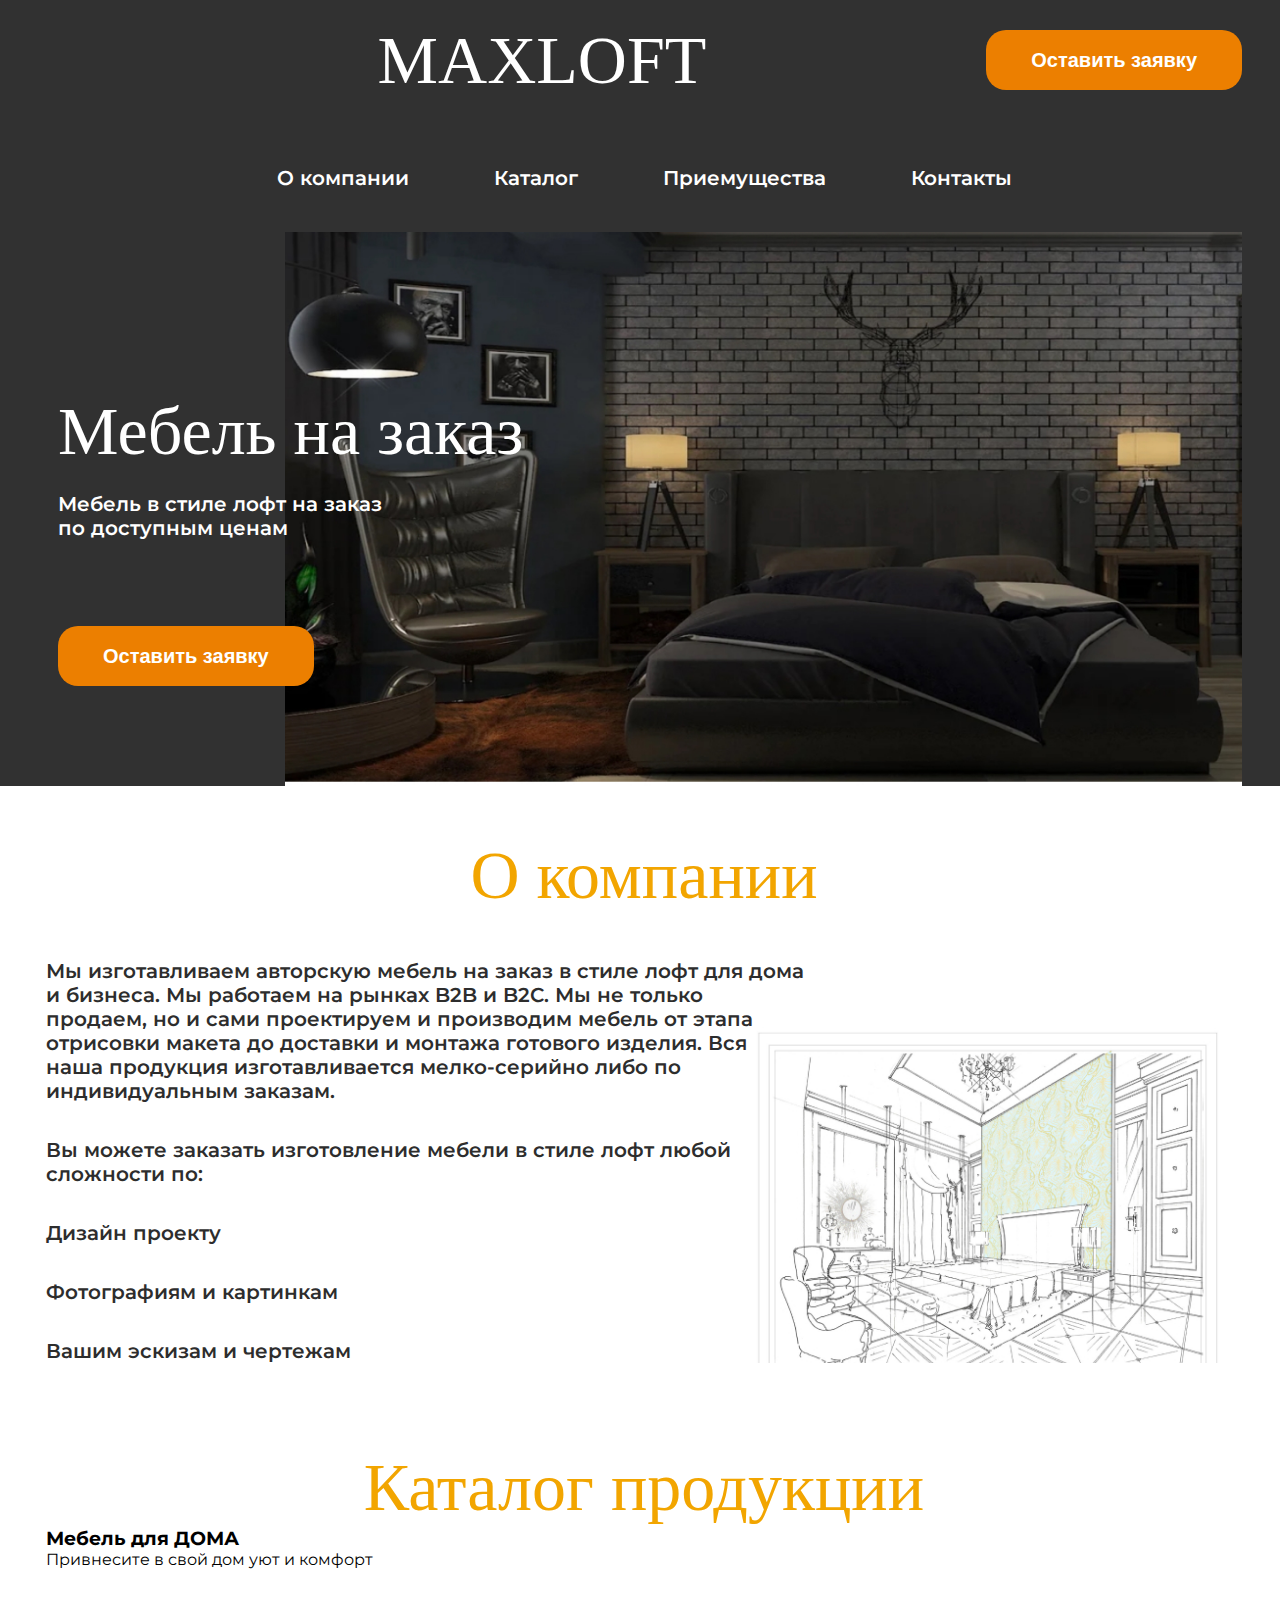
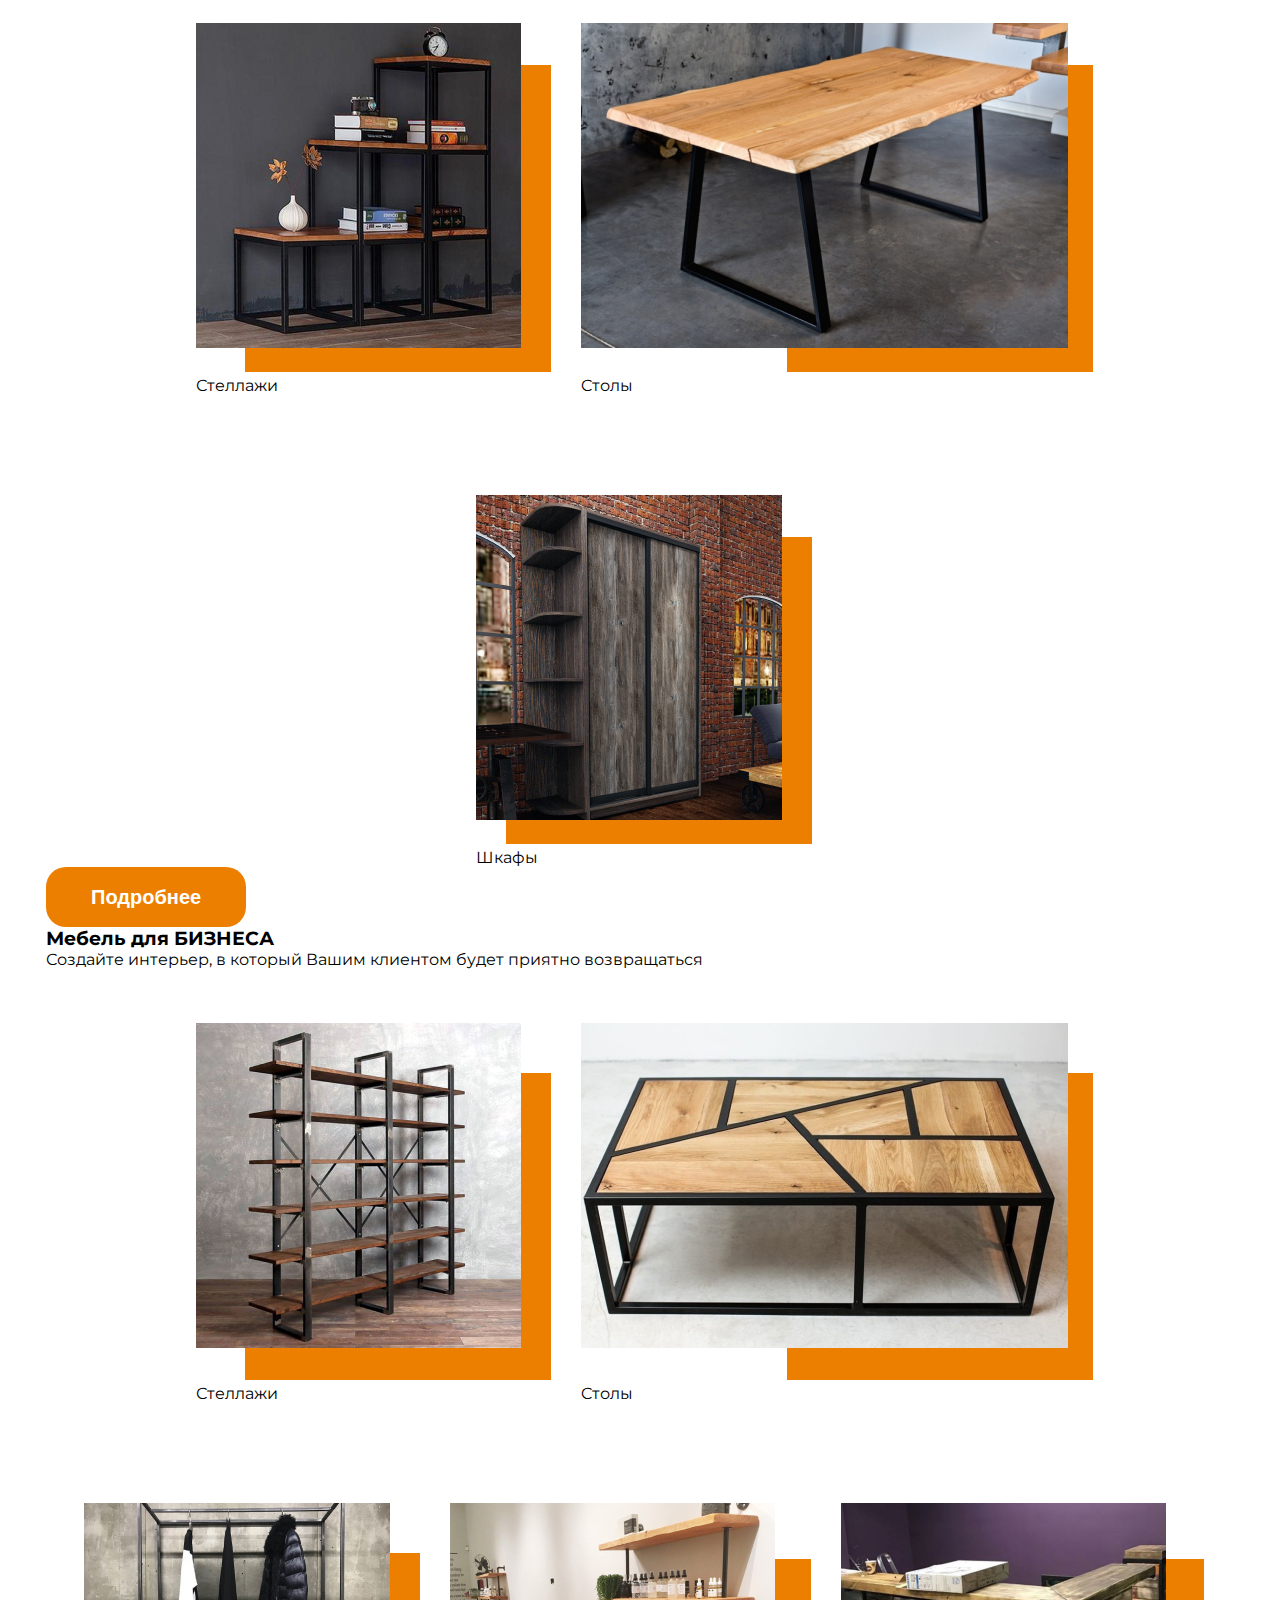
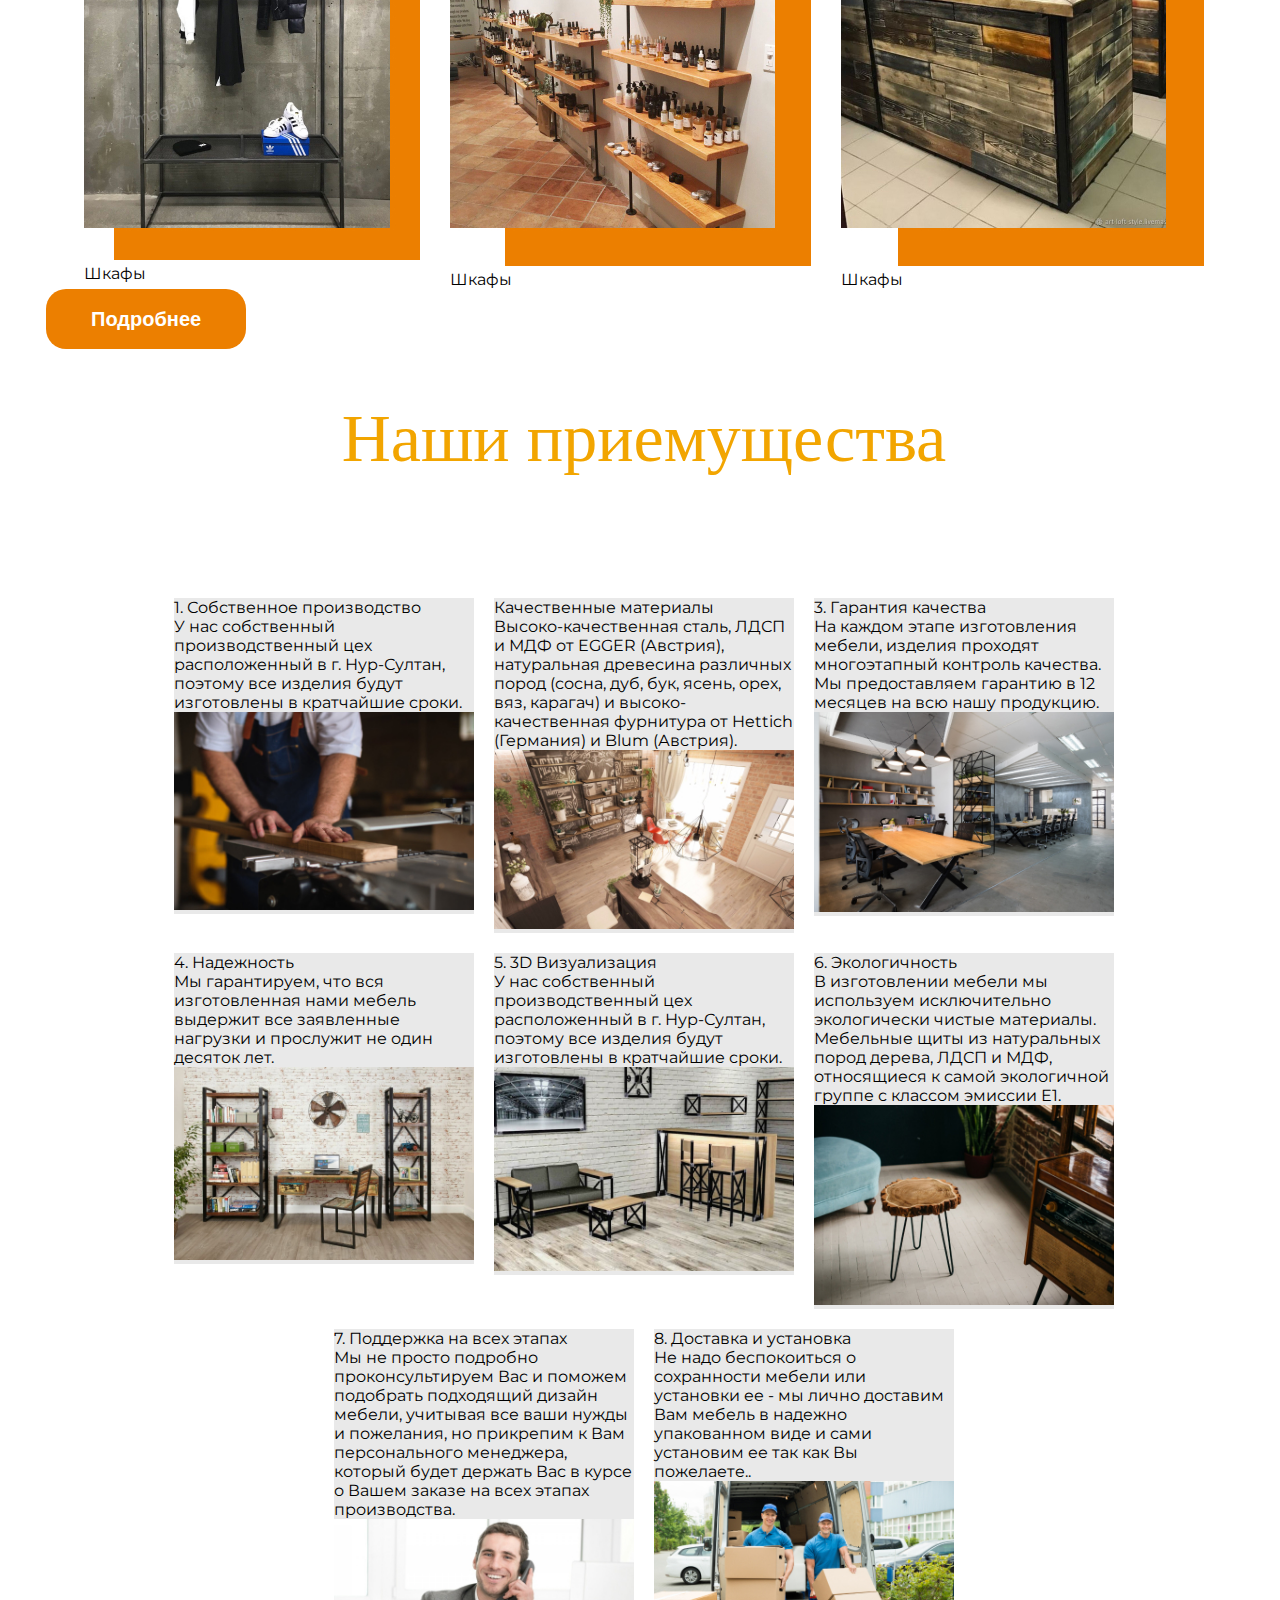
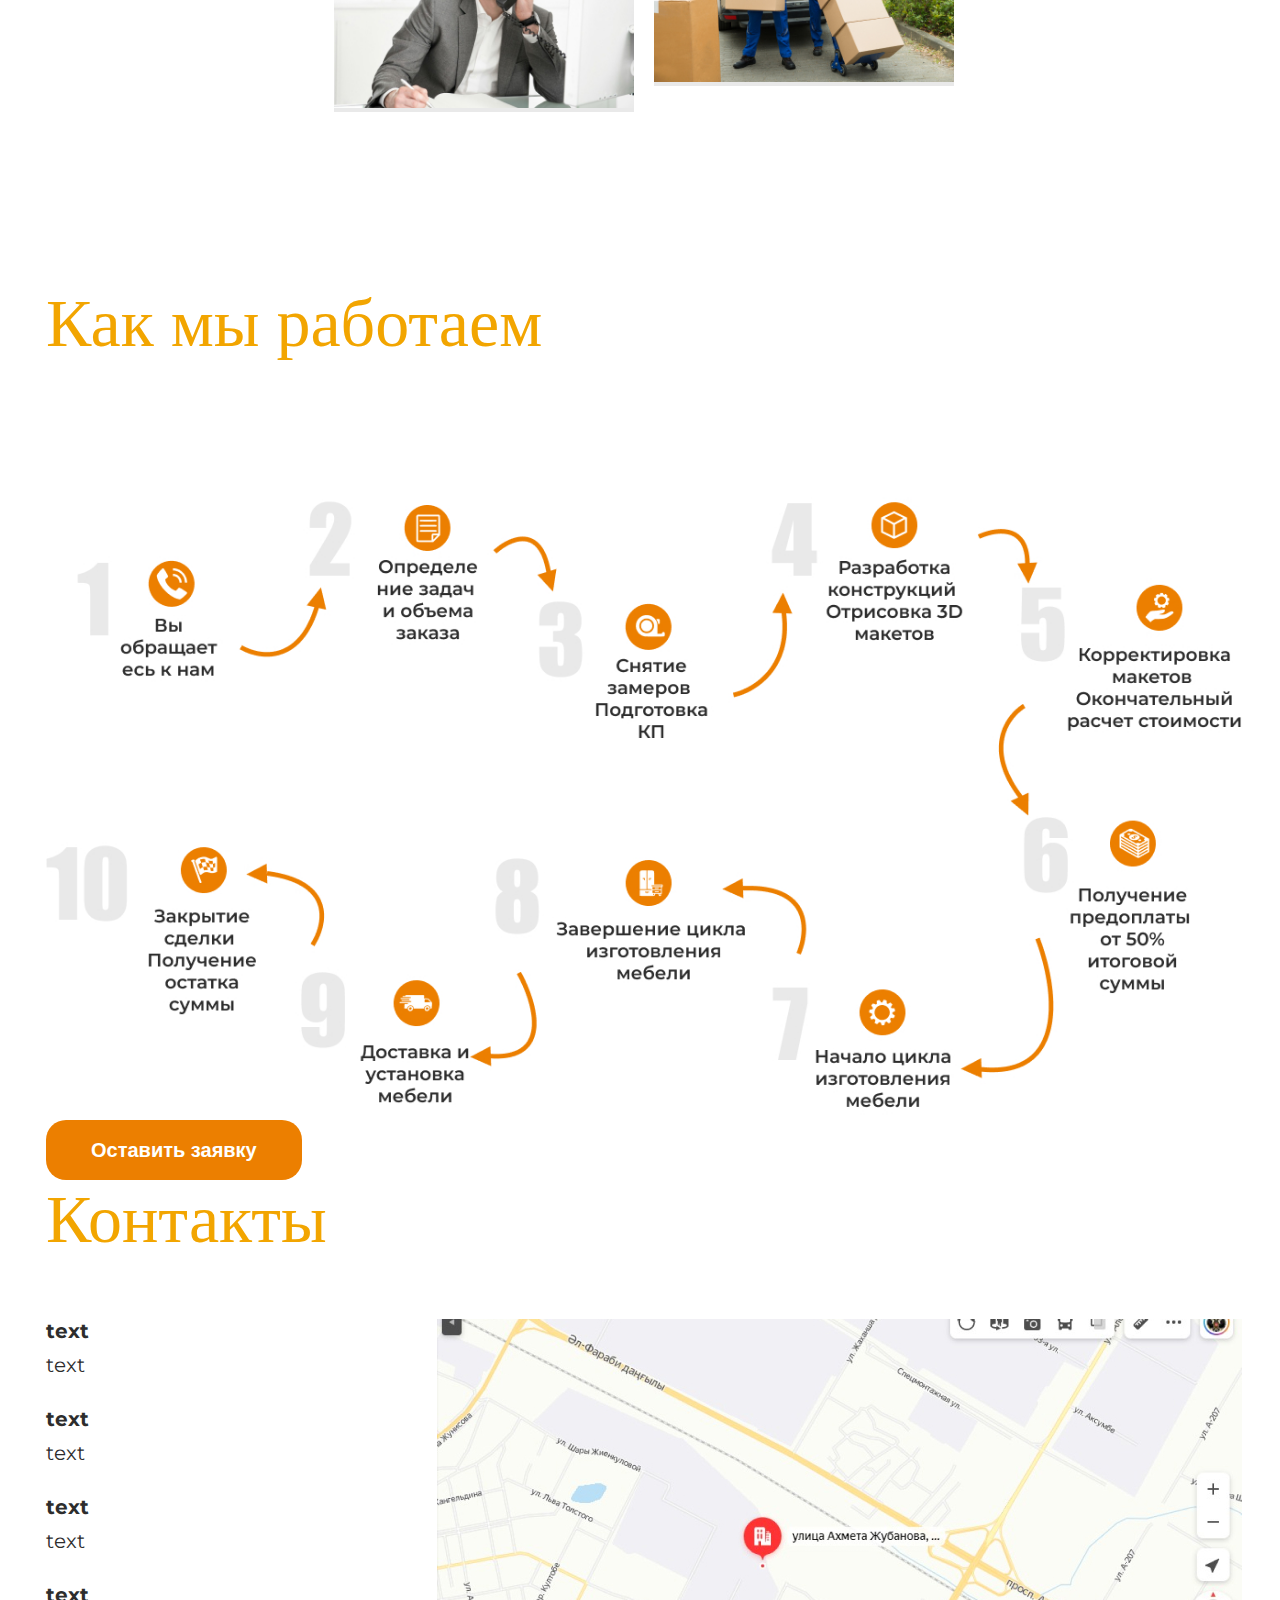
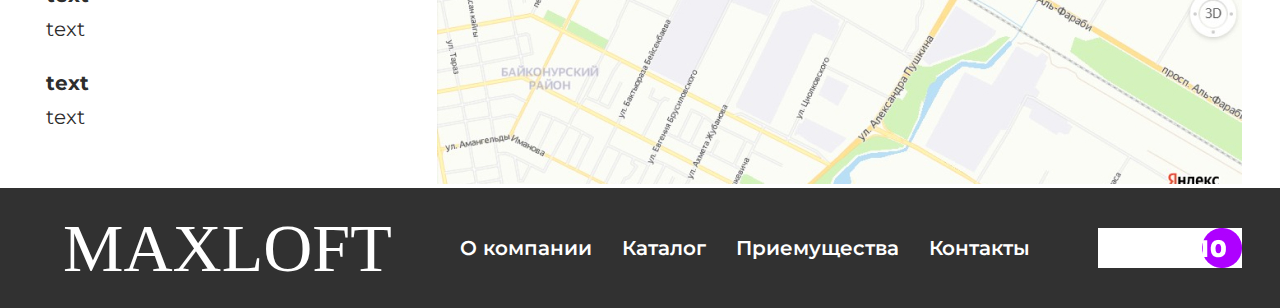
<file: src/index.html>
<!doctype html>
<html lang="ru">
<head>
    <meta charset="UTF-8">
    <meta name="viewport"
          content="width=device-width, user-scalable=no, initial-scale=1.0, maximum-scale=1.0, minimum-scale=1.0">
    <meta http-equiv="X-UA-Compatible" content="ie=edge">
    <title>MAXLOFT</title>
    <link rel="stylesheet" href="./style/default.css">
    <link rel="stylesheet" href="./style/header.css">
    <link rel="stylesheet" href="./style/main.css">
</head>
<body>
    <header class="header">
        <div class="container">
            <div class="header__logo">
                <div class="header__logo-wrapper">
                    <h1 class="header__logo-title"><span class="loft">MAX</span>LOFT</h1>
                    <button class="header__logo-btn btn" >Оставить заявку</button>
                </div>
                <nav class="header__navigation navigation">
                    <ul class="navigation__list">
                        <li class="navigation__item">
                            <a class="navigation__link" href="#one">О компании</a>
                        </li>
                        <li class="navigation__item">
                            <a class="navigation__link" href="#!" >Каталог</a>
                        </li>
                        <li class="navigation__item">
                            <a class="navigation__link" href="#!" >Приемущества</a>
                        </li>
                        <li class="navigation__item">
                            <a class="navigation__link" href="#!" >Контакты</a>
                        </li>
                    </ul>
                </nav>
                <div class="header__hero hero">
                    <h2 class="hero__title">Мебель на заказ</h2>
                    <p class="hero__text">Мебель в стиле лофт на заказ по доступным ценам</p>
                    <button class="hero__btn btn">Оставить заявку</button>
                </div>
            </div>
        </div>
    </header>
    <main class="main">
        <div class="container">
            <section class="main__about about" id="one">
                <h2 class="main__about-title title">О компании</h2>
                <ul class="about__list">
                    <li class="about__item">
                        <p class="about__text">
                            Мы изготавливаем авторскую мебель на заказ в стиле лофт для дома и бизнеса. Мы работаем на рынках B2B и B2C. Мы не только продаем, но и сами проектируем и производим мебель от этапа отрисовки макета до доставки и монтажа готового изделия. Вся наша продукция изготавливается мелко-серийно либо по
                            индивидуальным заказам.
                        </p>
                    </li>
                    <li class="about__item">
                        <p class="about__text">
                            Вы можете заказать изготовление мебели в стиле лофт любой сложности по:
                        </p>
                    </li>
                    <li class="about__item">
                        <p class="about__text">Дизайн проекту</p>
                    </li>
                    <li class="about__item">
                        <p class="about__text">Фотографиям и картинкам</p>
                    </li>
                    <li class="about__item">
                        <p class="about__text"> Вашим эскизам и чертежам</p>
                    </li>
                </ul>
            </section>
            <section class="main__catalog catalog">
                <h2 class="main__catalog-title title">Каталог продукции</h2>
                <h3 class="main__catalog-subtitle sybtitle">Мебель для ДОМА</h3>
                <p class="main__catalog-discription">
                    Привнесите в свой дом уют и комфорт
                </p>
                <ul class="catalog__cards cards">
                    <li class="cards__item">
                        <div class="catalog__cards-wrapper">
                            <img src="./img/stelage.jpg" alt="">
                            <p>Стеллажи</p>
                        </div>
                    </li>
                    <li class="cards__item">
                        <div class="catalog__cards-wrapper">
                            <img src="./img/table.jpg" alt="">
                            <p>Cтолы</p>
                        </div>
                    </li>
                    <li class="cards__item">
                        <div class="catalog__cards-wrapper">
                            <img src="./img/shkaf.jpg" alt="">
                            <p>Шкафы</p>
                        </div>
                    </li>
                </ul>
                <button class="btn">Подробнее </button>
                <h3 class="main__catalog-subtitle sybtitle">Мебель для БИЗНЕСА</h3>
                <p class="main__catalog-discription">
                    Создайте интерьер, в который Вашим клиентом будет приятно возвращаться
                </p>

                <ul class="catalog__cards cards">
                    <li class="cards__item">
                        <div class="catalog__cards-wrapper">
                            <img src="./img/stelage2.jpg" alt="">
                            <p>Стеллажи</p>
                        </div>
                    </li>
                    <li class="cards__item">
                        <div class="catalog__cards-wrapper">
                            <img src="./img/table2.jpg" alt="">
                            <p>Cтолы</p>
                        </div>
                    </li>
                    <li class="cards__item">
                        <div class="catalog__cards-wrapper">
                            <img src="./img/veshalki.jpg" alt="">
                            <p>Шкафы</p>
                        </div>
                    </li> <li class="cards__item">
                        <div class="catalog__cards-wrapper">
                            <img src="./img/polki.jpg" alt="">
                            <p>Шкафы</p>
                        </div>
                    </li> <li class="cards__item">
                        <div class="catalog__cards-wrapper">
                            <img src="./img/bary.jpg" alt="">
                            <p>Шкафы</p>
                        </div>
                    </li>
                </ul>
                <button class="btn">Подробнее </button>
            </section>
            <section class="main__adventages adventages">
                <h2 class="adventages__title title">Наши приемущества</h2>
                <ul class="adventages__list">
                    <li class="adventages__item">
                        <p>1. Собственное производство</p>
                        <p>У нас собственный производственный цех расположенный в г. Нур-Султан, поэтому все изделия будут изготовлены в кратчайшие сроки.</p>
                        <img src="./img/1.jpg" alt="">
                    </li>
                    <li class="adventages__item">
                        <p>Качественные материалы</p>
                        <p>Высоко-качественная сталь,
                            ЛДСП и МДФ от EGGER (Австрия), натуральная древесина различных пород (сосна, дуб, бук, ясень, орех, вяз, карагач) и высоко-качественная фурнитура от Hettich (Германия) и Blum (Австрия). </p>
                        <img src="./img/2.jpg" alt="">
                    </li>
                    <li class="adventages__item">
                        <p>3. Гарантия качества</p>
                        <p>На каждом этапе изготовления мебели, изделия проходят многоэтапный контроль качества. Мы предоставляем
                            гарантию в 12 месяцев на всю нашу продукцию.</p>
                        <img src="./img/3.jpg" alt="">
                    </li>
                    <li class="adventages__item">
                        <p>4. Надежность</p>
                        <p>Мы гарантируем, что вся изготовленная нами мебель выдержит все заявленные нагрузки и прослужит не один десяток лет.</p>
                        <img src="./img/4.jpg" alt="">
                    </li>
                    <li class="adventages__item">
                        <p>5. 3D Визуализация</p>
                        <p>У нас собственный производственный цех расположенный в г. Нур-Султан, поэтому все изделия будут изготовлены в кратчайшие сроки.</p>
                        <img src="./img/5.jpg" alt="">
                    </li>
                    <li class="adventages__item">
                        <p>6. Экологичность</p>
                        <p>В изготовлении мебели мы используем исключительно экологически чистые материалы. Мебельные щиты из натуральных пород дерева, ЛДСП и МДФ, относящиеся к самой экологичной группе с классом эмиссии Е1.</p>
                        <img src="./img/6.jpg" alt="">
                        </li>
                    <li class="adventages__item">
                        <p>7. Поддержка на всех этапах</p>
                        <p>Мы не просто подробно проконсультируем Вас и поможем
                            подобрать подходящий дизайн мебели, учитывая все ваши нужды и пожелания, но прикрепим к Вам персонального менеджера, который будет держать Вас в курсе о Вашем заказе на всех этапах производства.</p>
                        <img src="./img/7.jpg" alt="">
                    </li>
                    <li class="adventages__item">
                        <p>8. Доставка и установка</p>
                        <p>Не надо беспокоиться о сохранности мебели или установки ее - мы лично доставим Вам мебель в надежно упакованном виде и сами установим ее так как Вы пожелаете..</p>
                        <img src="./img/8.jpg" alt="">
                    </li>
                </ul>

                <h2>Как мы работаем</h2>
                <img src="./img/map.jpg" alt="">
                <button>Оставить заявку</button>
            </section>
            <section class="contacts">
                <h2>Контакты</h2>
                <div class="contacts-wrapper">
                    <ul class="contacts-wrapper__addresses ddresses">
                        <li class="ddresses__item"><span>text</span>
                            <p>text</p>
                        </li>
                        <li class="ddresses__item"><span>text</span>
                            <p>text</p>
                        </li>
                        <li class="ddresses__item"><span>text</span>
                            <p>text</p>
                        </li>
                        <li class="ddresses__item"><span>text</span>
                            <p>text</p>
                        </li>
                        <li class="ddresses__item"><span>text</span>
                            <p>text</p>
                        </li>
                    </ul>
                    <div class="contacts-wrapper__map">
                        <img src="./img/maps.jpg" alt="">
                    </div>
                </div>
            </section>

        </div>
    </main>
    <footer class="footer">
        <div class="container">
            <div class="footer-wrapper">
                <h1><span class="loft">MAX</span>LOFT</h1>
                <ul class="footer__list">
                    <li class="footer__item"><a href="#" class="footer__link">О компании</a></li>
                    <li class="footer__item"><a href="#" class="footer__link">Каталог</a></li>
                    <li class="footer__item"><a href="#" class="footer__link">Приемущества</a></li>
                    <li class="footer__item"><a href="#" class="footer__link">Контакты</a></li>
                </ul>
                <div class="footer__img">
                    <img src="./img/footer-logo.jpg" alt="">
                </div>
            </div>
        </div>
    </footer>
</body>
</html>
</file>
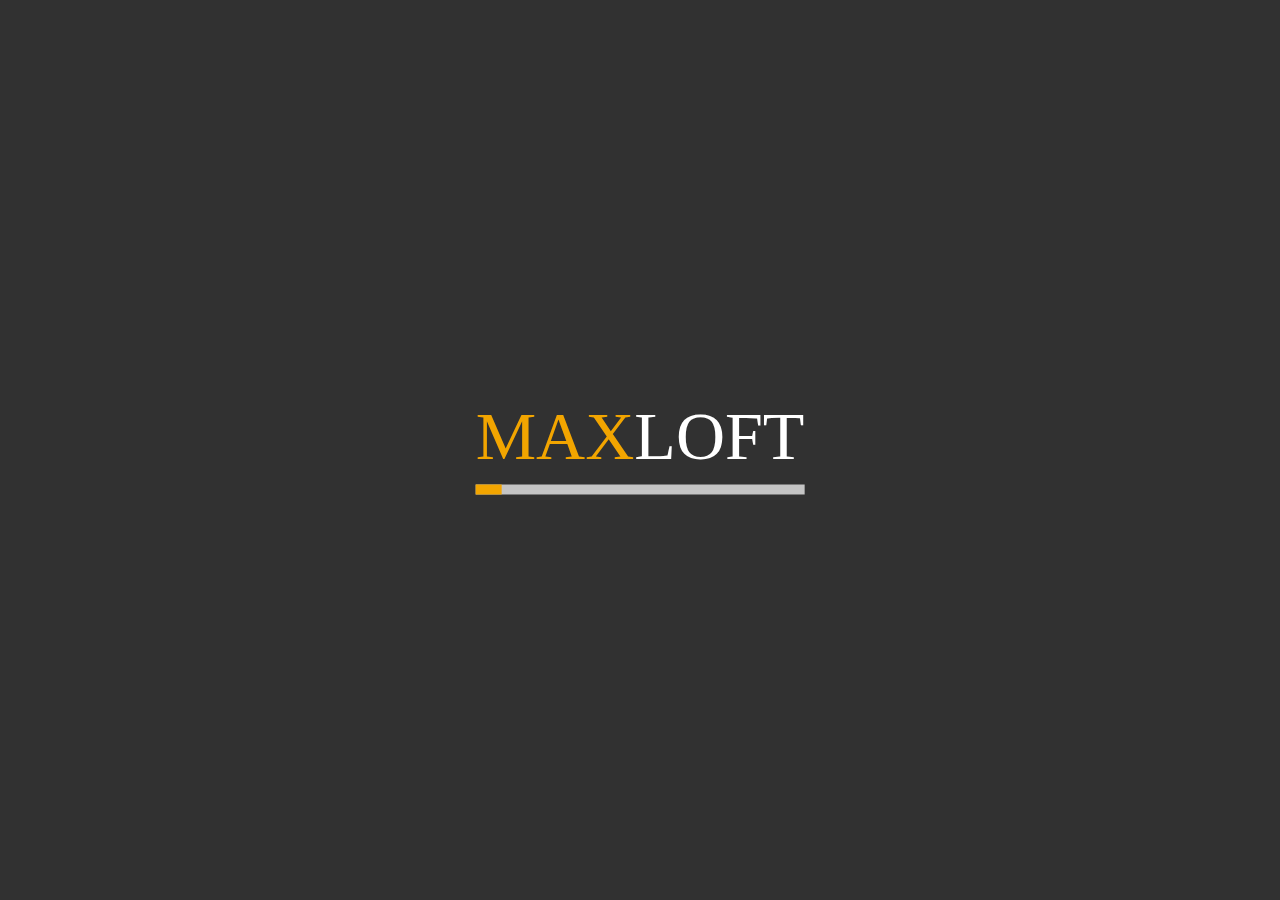
<file: start.html>
<!doctype html>
<html lang="ru">
<head>
    <meta charset="UTF-8">
    <meta name="viewport"
          content="width=device-width, user-scalable=no, initial-scale=1.0, maximum-scale=1.0, minimum-scale=1.0">
    <meta http-equiv="X-UA-Compatible" content="ie=edge">
    <link rel="stylesheet" href="./src/style/default.css">
    <link rel="stylesheet" href="./src/style/main.css">
    <link rel="stylesheet" href="./src/style/header.css">
    <link rel="stylesheet" href="./src/style/preloader.css">
    <title>MAXLOFT</title>
</head>
<body>
    <div class="preloader-wrapper">
        <h1><span class="max">MAX</span>LOFT</h1>
        <div id="myProgress">
            <div id="myBar"></div>
        </div>
    </div>
    <script src="./src/js/preloader.js"></script>
</body>
</html>
</file>
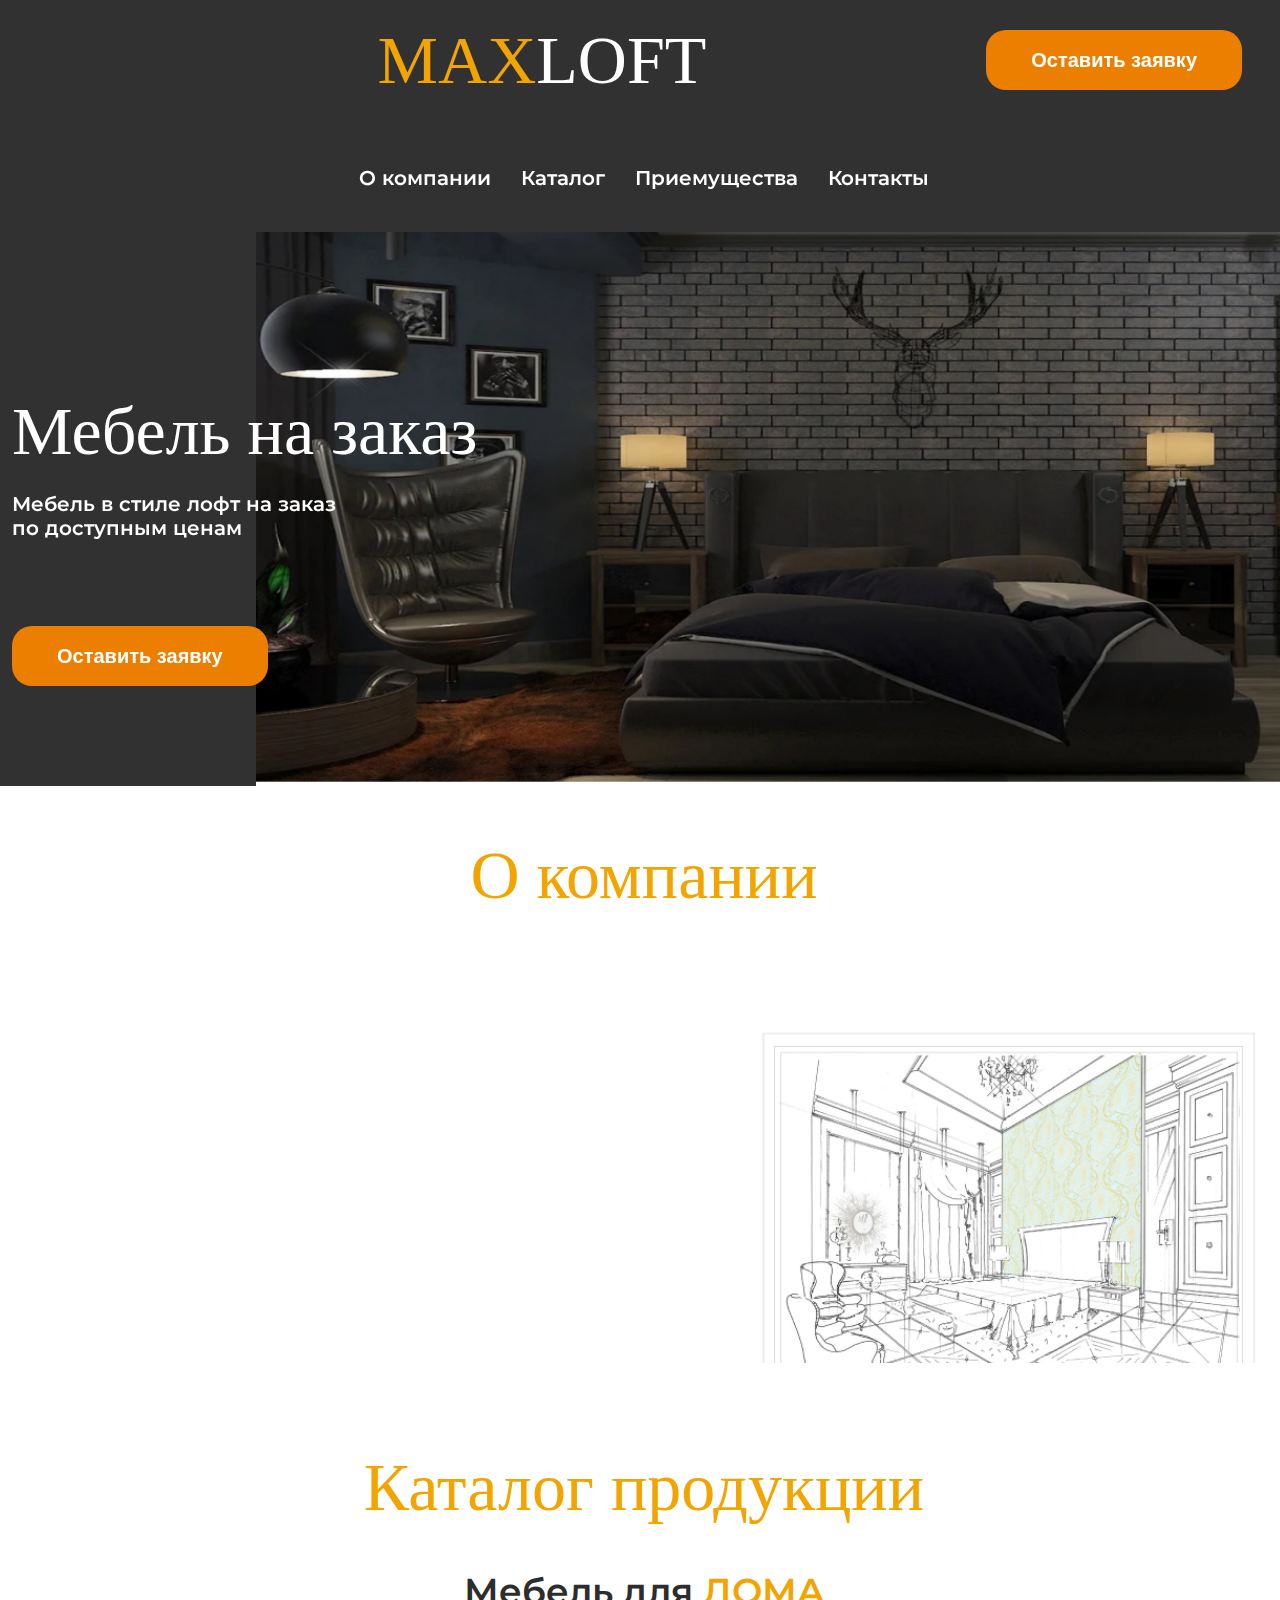
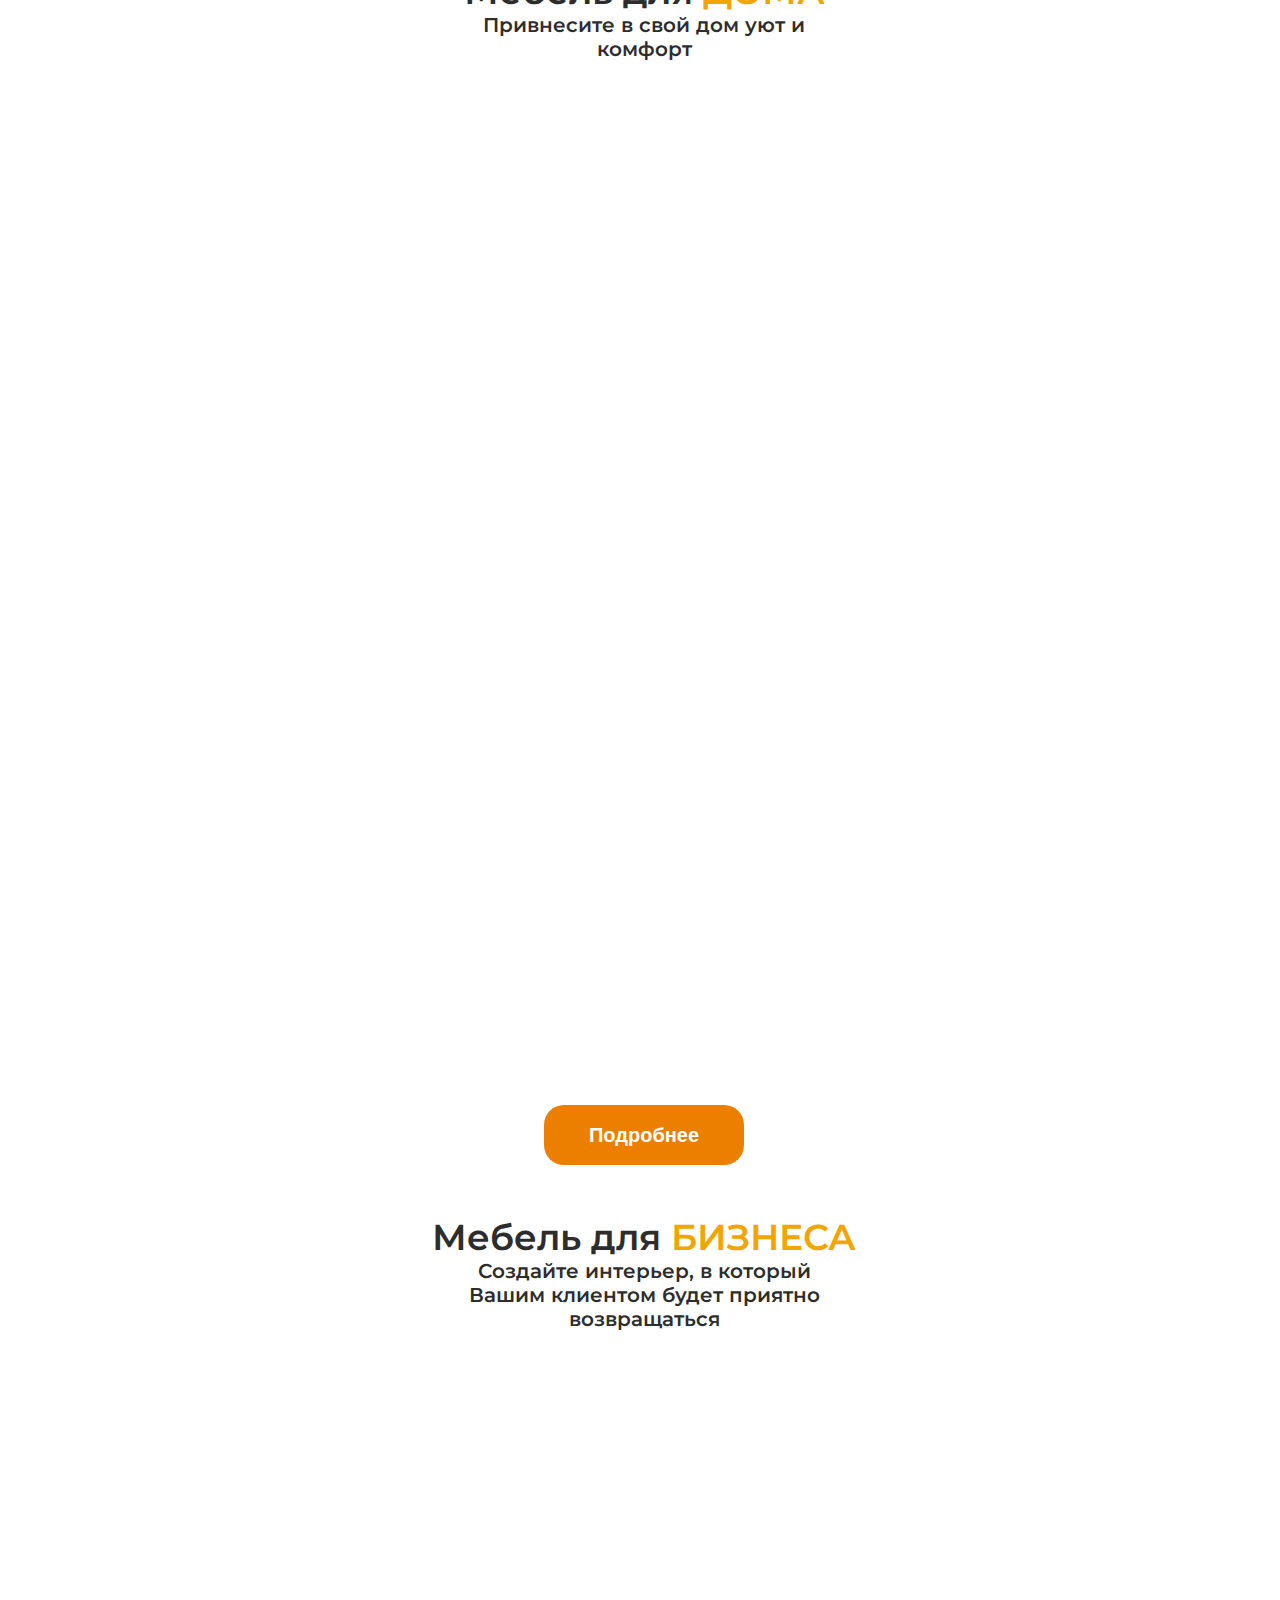
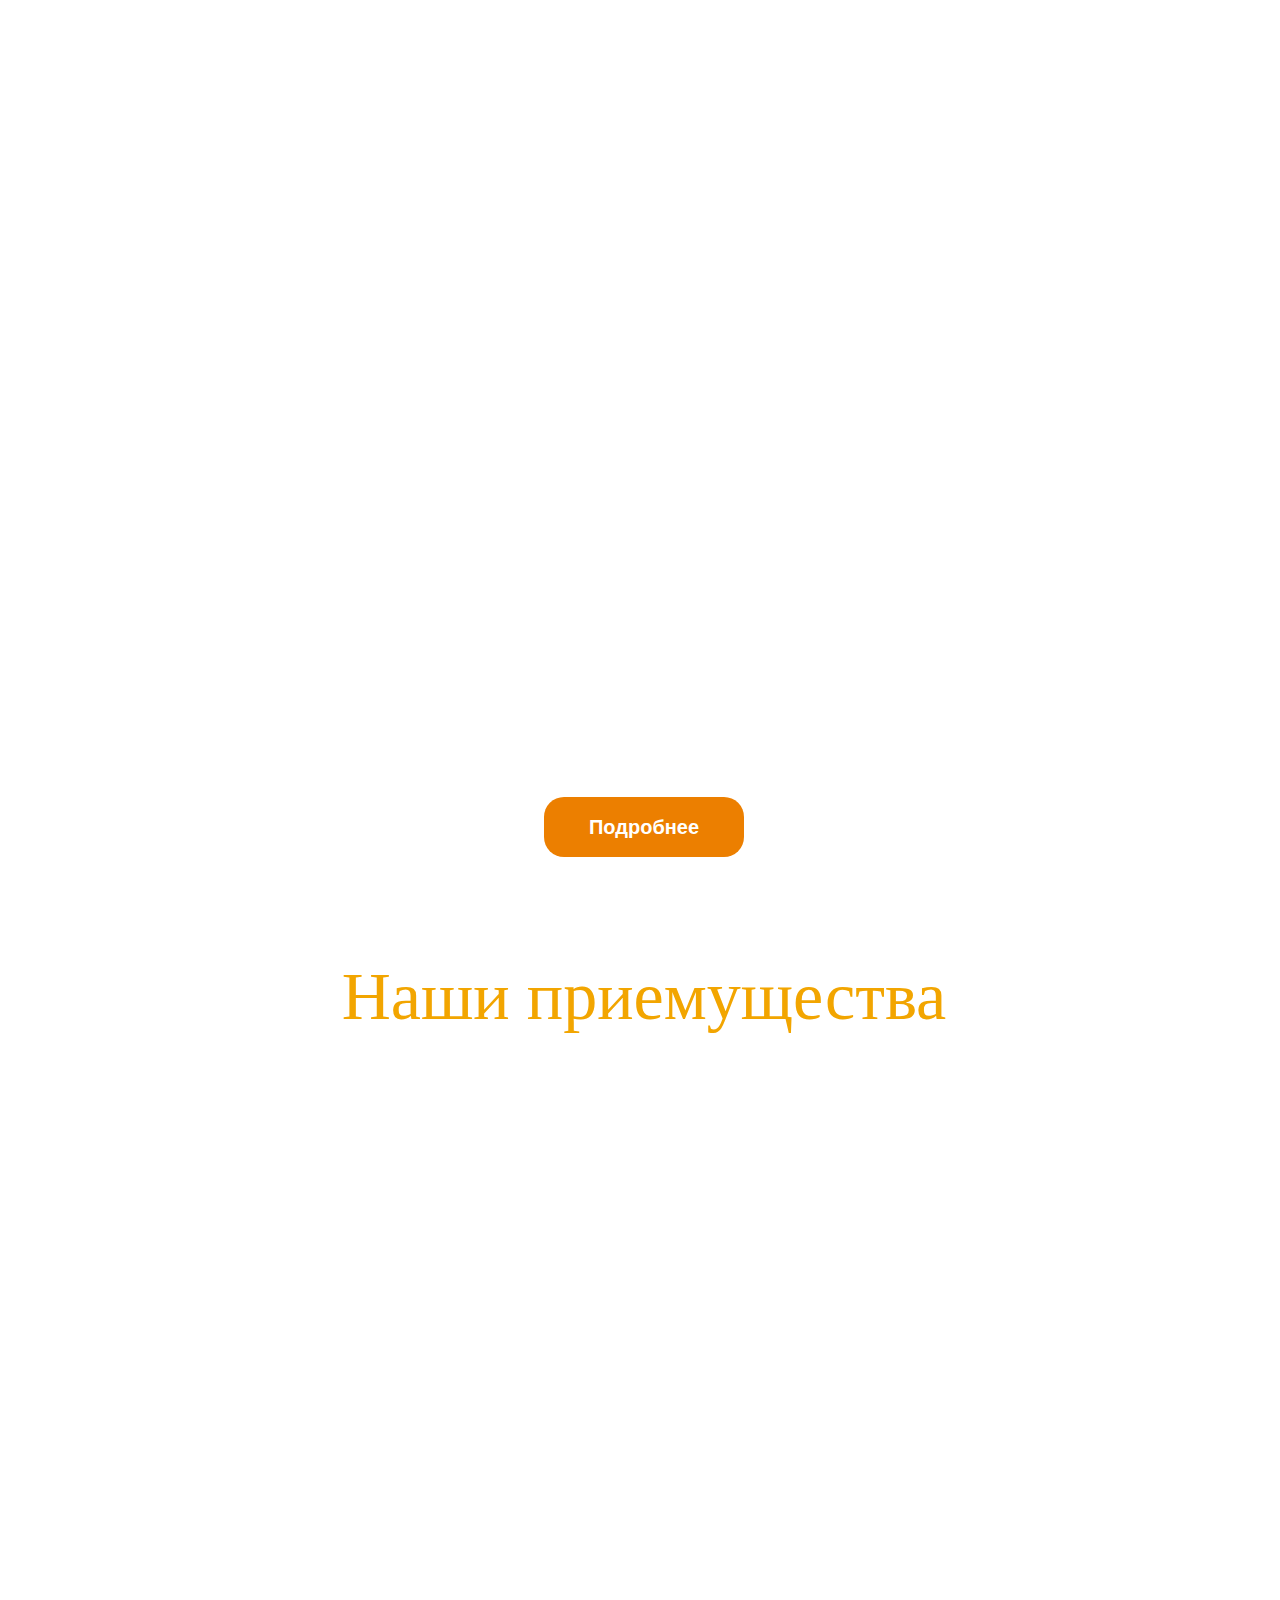
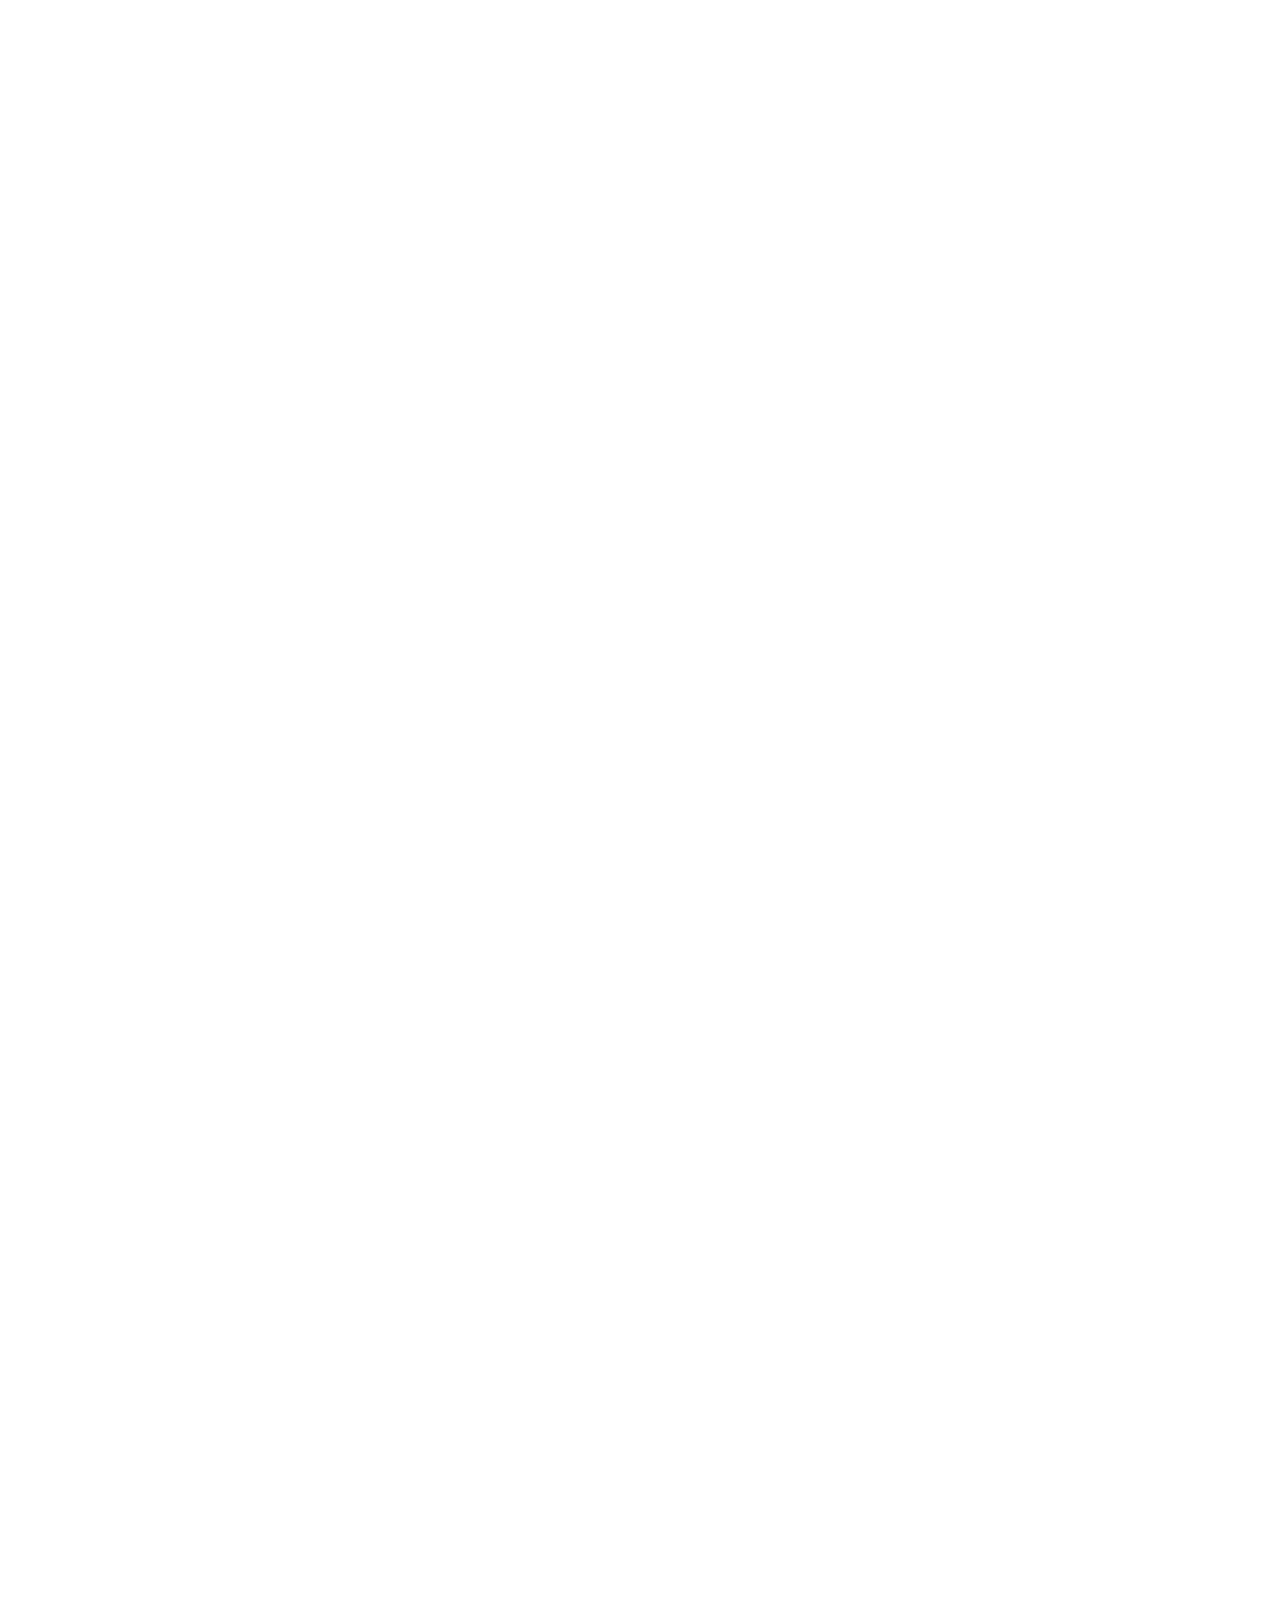
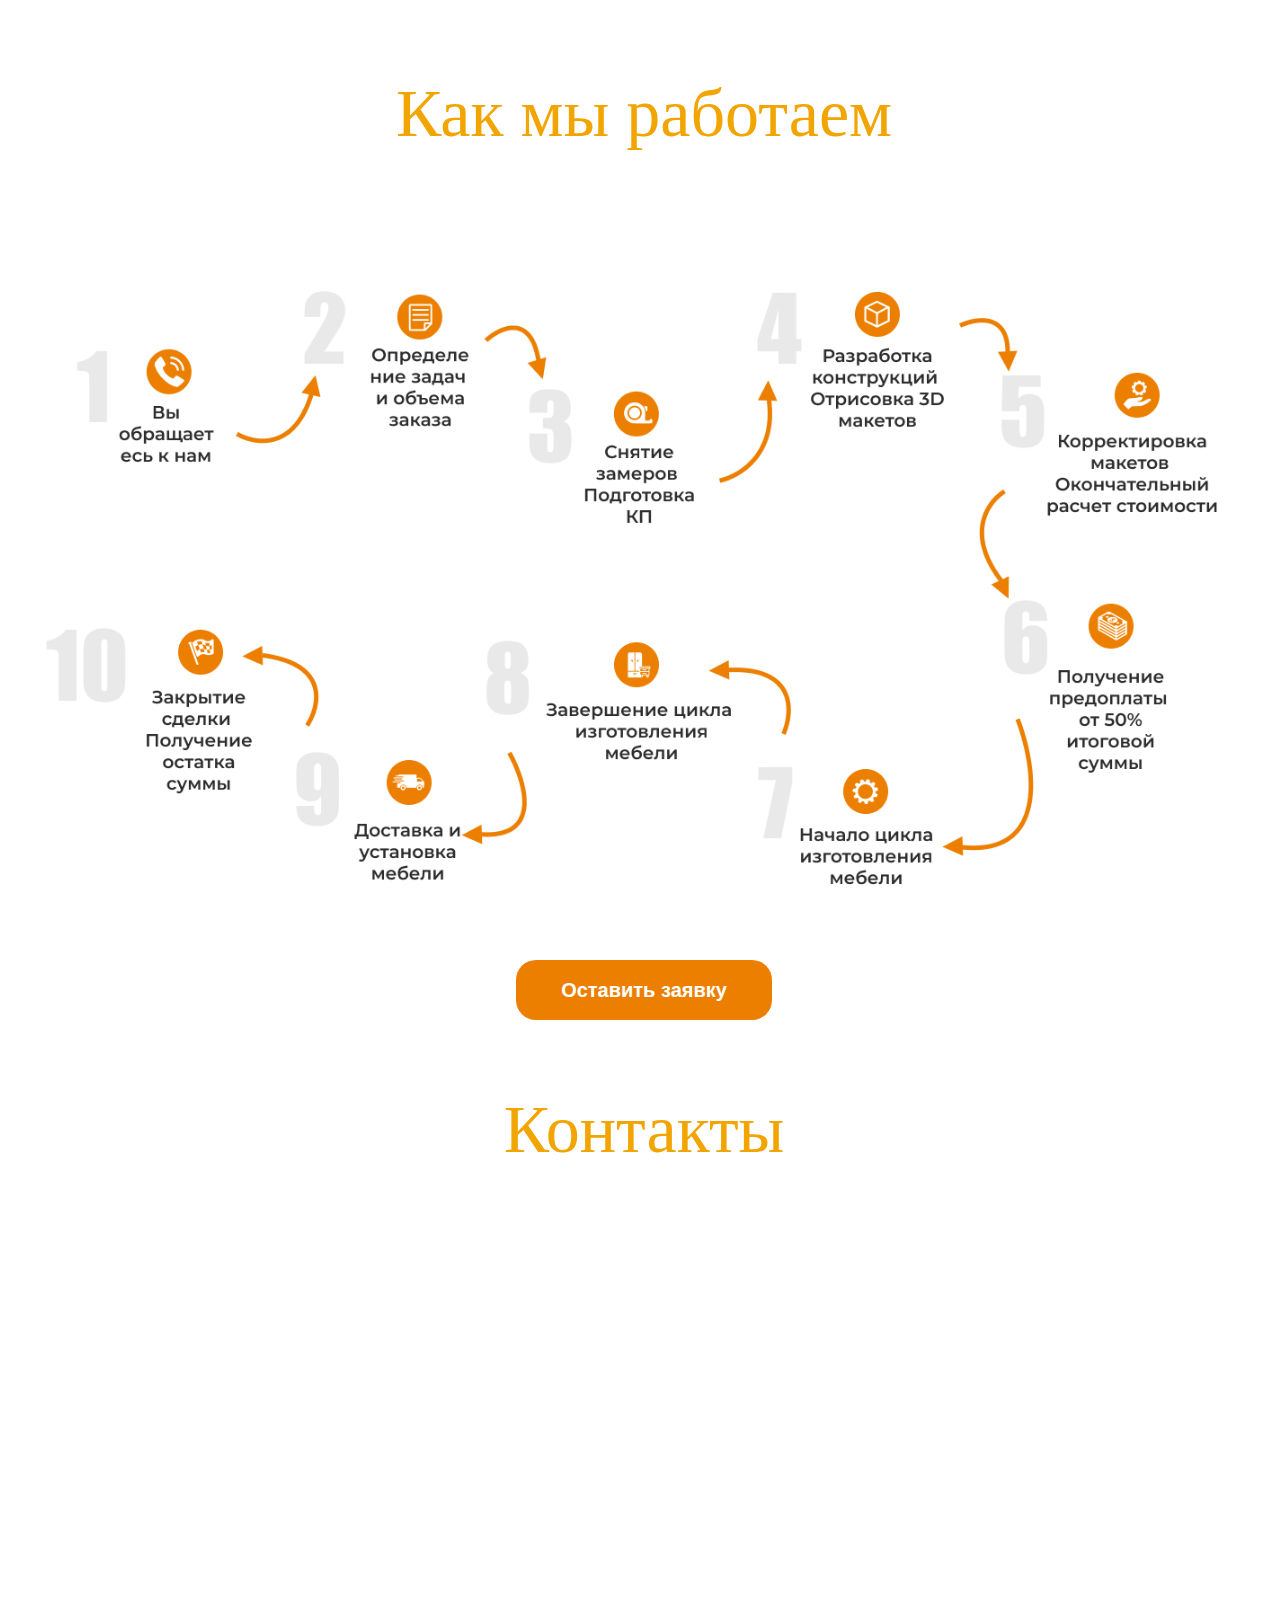
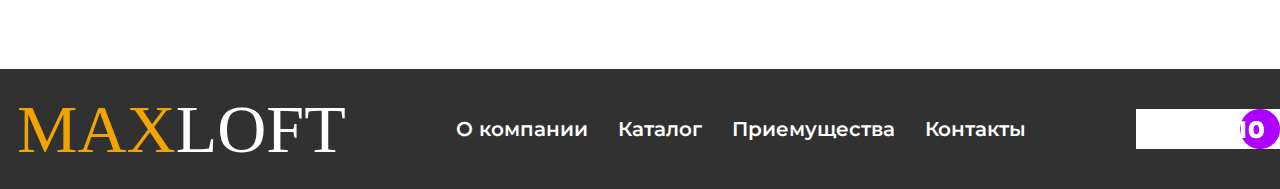
<file: src/main.html>
<!doctype html>
<html lang="ru">
<head>
    <meta charset="UTF-8">
    <meta name="viewport"
          content="width=device-width, user-scalable=no, initial-scale=1.0, maximum-scale=1.0, minimum-scale=1.0">
    <meta http-equiv="X-UA-Compatible" content="ie=edge">
    <title>MAXLOFT</title>
    <link rel="stylesheet" href="./style/default.css">
    <link rel="stylesheet" href="./style/header.css">
    <link rel="stylesheet" href="./style/main.css">
    <link href="https://unpkg.com/aos@2.3.1/dist/aos.css" rel="stylesheet">
</head>
<body>
<header class="header">
    <div class="container">
        <div class="header__logo-wrapper logo" data-aos="fade-right">
            <h1><span class="max">MAX</span>LOFT</h1>
            <button class="header__logo-btn logo__btn">Оставить заявку</button>
            <div class="menu__icon logo__menu-icon">
                <span></span>
                <span></span>
                <span></span>
            </div>
        </div>
        <div class="header__menu menu">
            <nav class="header__navigation navigation menu__body" data-aos="zoom-in">
                <ul class="navigation__list menu__list">
                    <li class="navigation__item">
                        <a class="navigation__link menu__link" href="#about">О компании</a>
                    </li>
                    <li class="navigation__item">
                        <a class="navigation__link menu__link" href="#catalog">Каталог</a>
                    </li>
                    <li class="navigation__item">
                        <a class="navigation__link menu__link" href="#adventages">Приемущества</a>
                    </li>
                    <li class="navigation__item">
                        <a class="navigation__link menu__link" href="#contacts">Контакты</a>
                    </li>
                </ul>
            </nav>
        </div>
    </div>
    <div class="header__hero hero" data-aos="fade-left">
        <!--                    <img class="hero__img-stone" src="./img/hero/stone-1.svg" alt="кирпичная стена">-->
        <h2 class="hero__title">Мебель на заказ</h2>
        <p class="hero__text">Мебель в стиле лофт на заказ по доступным ценам</p>
        <button class="hero__btn btn">Оставить заявку</button>
    </div>
</header>
<main class="main">
    <section class="main__about about" id="about">
        <div class="container">
            <h2 class="about__title title">О компании</h2>
            <ul class="about__list" data-aos="fade-right">
                <li class="about__item">
                    <p class="about__text">
                        Мы изготавливаем авторскую мебель на заказ в стиле лофт для дома и бизнеса. Мы работаем на
                        рынках B2B и B2C. Мы не только продаем, но и сами проектируем и производим мебель от этапа
                        отрисовки макета до доставки и монтажа готового изделия. Вся наша продукция изготавливается
                        мелко-серийно либо по
                        индивидуальным заказам.
                    </p>
                </li>
                <li class="about__item">
                    <p class="about__text">
                        Вы можете заказать изготовление мебели в стиле лофт любой сложности по:
                    </p>
                </li>
                <li class="about__item">
                    <p class="about__text marker">Дизайн проекту</p>
                </li>
                <li class="about__item">
                    <p class="about__text marker">Фотографиям и картинкам</p>
                </li>
                <li class="about__item">
                    <p class="about__text marker"> Вашим эскизам и чертежам</p>
                </li>
            </ul>
        </div>
    </section>
    <section class="main__catalog catalog" id="catalog">
        <div class="container">

            <h2 class="main__catalog-title title">Каталог продукции</h2>
            <h3 class="main__catalog-subtitle subtitle">Мебель для <span class="max">ДОМА</span></h3>
                              <p class="main__catalog-discription discription">
                                    Привнесите в свой дом уют и комфорт
                                </p>
            <ul class="catalog__cards cards" data-aos="zoom-in">
                <li class="cards__item">
                    <div class="catalog__cards-wrapper">
                        <img src="./img/stelage.jpg" alt="">
                        <p class="cards__product-title">Стеллажи</p>
                    </div>
                </li>
                <li class="cards__item">
                    <div class="catalog__cards-wrapper">
                        <img src="./img/table.jpg" alt="">
                        <p class="cards__product-title">Cтолы</p>
                    </div>
                </li>
                <li class="cards__item">
                    <div class="catalog__cards-wrapper">
                        <img src="./img/shkaf.jpg" alt="">
                        <p class="cards__product-title">Шкафы</p>
                    </div>
                </li>
            </ul>
            <button class="cards__product-btn btn">Подробнее</button>
            <h3 class="main__catalog-subtitle subtitle">Мебель для <span class="max">БИЗНЕСА</span></h3>
            <p class="main__catalog-discription discription">
                Создайте интерьер, в который Вашим клиентом будет приятно возвращаться
            </p>

            <ul class="catalog__cards cards" data-aos="zoom-in">
                <li class="cards__item">
                    <div class="catalog__cards-wrapper">
                        <img src="./img/stelage2.jpg" alt="">
                        <p class="cards__product-title">Стеллажи</p>
                    </div>
                </li>
                <li class="cards__item">
                    <div class="catalog__cards-wrapper">
                        <img src="./img/table2.jpg" alt="">
                        <p class="cards__product-title">Cтолы</p>
                    </div>
                </li>
                <li class="cards__item">
                    <div class="catalog__cards-wrapper">
                        <img src="./img/veshalki.jpg" alt="">
                        <p class="cards__product-title">Шкафы</p>
                    </div>
                </li>
                <li class="cards__item">
                    <div class="catalog__cards-wrapper">
                        <img src="./img/polki.jpg" alt="">
                        <p class="cards__product-title">Шкафы</p>
                    </div>
                </li>
                <li class="cards__item">
                    <div class="catalog__cards-wrapper">
                        <img src="./img/bary.jpg" alt="">
                        <p class="cards__product-title">Шкафы</p>
                    </div>
                </li>
            </ul>
            <button class="cards__product-btn btn">Подробнее</button>
        </div>
    </section>
    <section class="main__adventages adventages" id="adventages">
        <div class="container">

            <h2 class="adventages__title title">Наши приемущества</h2>
            <ul class="adventages__list" data-aos="zoom-in">
                <li class="adventages__item">
                    <div class="adventages__text-wrapper">
                        <p class="adventages__tex-title">1. Собственное производство</p>
                        <p class="adventages__tex-description">У нас собственный производственный цех расположенный в г.
                            Нур-Султан, поэтому все изделия будут изготовлены в кратчайшие сроки.</p>
                    </div>
                    <img src="./img/1.jpg" alt="">
                </li>
                <li class="adventages__item">
                    <div class="adventages__text-wrapper">
                        <p class="adventages__tex-title">2. Качественные материалы</p>
                        <p class="adventages__tex-description">Высоко-качественная сталь, ЛДСП и МДФ от EGGER (Австрия),
                            натуральная древесина различных пород (сосна, дуб, бук, ясень, орех, вяз, карагач) и
                            высоко-качественная фурнитура от Hettich (Германия) и Blum (Австрия). </p>
                    </div>
                    <img src="./img/2.jpg" alt="">
                </li>
                <li class="adventages__item">
                    <div class="adventages__text-wrapper">
                        <p class="adventages__tex-title">3. Гарантия качества</p>
                        <p class="adventages__tex-description">На каждом этапе изготовления мебели, изделия проходят
                            многоэтапный контроль качества. Мы предоставляем
                            гарантию в 12 месяцев на всю нашу продукцию.</p>
                    </div>
                    <img src="./img/3.jpg" alt="">
                </li>
                <li class="adventages__item">
                    <div class="adventages__text-wrapper">
                        <p class="adventages__tex-title">4. Надежность</p>
                        <p class="adventages__tex-description">Мы гарантируем, что вся изготовленная нами мебель
                            выдержит все заявленные нагрузки и прослужит не один десяток лет.</p>
                    </div>
                    <img src="./img/4.jpg" alt="">
                </li>
                <li class="adventages__item">
                    <div class="adventages__text-wrapper">
                        <p class="adventages__tex-title">5. 3D Визуализация</p>
                        <p class="adventages__tex-description">У нас собственный производственный цех расположенный в г.
                            Нур-Султан, поэтому все изделия будут изготовлены в кратчайшие сроки.</p>
                    </div>
                    <img src="./img/5.jpg" alt="">
                </li>
                <li class="adventages__item">
                    <div class="adventages__text-wrapper">
                        <p class="adventages__tex-title">6. Экологичность</p>
                        <p class="adventages__tex-description">В изготовлении мебели мы используем исключительно
                            экологически чистые материалы. Мебельные щиты из натуральных пород дерева, ЛДСП и МДФ,
                            относящиеся к самой экологичной группе с классом эмиссии Е1.</p>
                    </div>
                    <img src="./img/6.jpg" alt="">
                </li>
                <li class="adventages__item">
                    <div class="adventages__text-wrapper">
                        <p class="adventages__tex-title">7. Поддержка на всех этапах</p>
                        <p class="adventages__tex-description">Мы не просто подробно проконсультируем Вас и поможем
                            подобрать подходящий дизайн мебели, учитывая все ваши нужды и пожелания, но прикрепим к Вам
                            персонального менеджера, который будет держать Вас в курсе о Вашем заказе на всех этапах
                            производства.</p>
                    </div>
                    <img src="./img/7.jpg" alt="">
                </li>
                <li class="adventages__item">
                    <div class="adventages__text-wrapper">
                        <p class="adventages__tex-title">8. Доставка и установка</p>
                        <p class="adventages__tex-description">Не надо беспокоиться о сохранности мебели или установки
                            ее - мы лично доставим Вам мебель в надежно упакованном виде и сами установим ее так как Вы
                            пожелаете..</p>
                    </div>
                    <img src="./img/8.jpg" alt="">
                </li>
            </ul>

            <h2 class="title">Как мы работаем</h2>
            <div class="adventages__map"></div>
            <button class="adventages__btn btn">Оставить заявку</button>
        </div>
    </section>
    <section class="main__contacts" id="contacts">
        <div class="container">
            <h2 class="title">Контакты</h2>
            <div class="contacts-wrapper">
                <ul class="contacts-wrapper__addresses adresses" data-aos="zoom-in">
                    <li class="ddresses__item">
                        <span>Адрес:</span>
                        <p> г. Нур-Султан, Ул. Жубанова 34/1</p>
                    </li>
                    <li class="ddresses__item">
                        <span>Телефон:</span>
                        <p>+7 (707) 889-98-50</p>
                    </li>
                    <li class="ddresses__item">
                        <span>WhatsApp: </span>
                        <p>+7 (707) 889-98-50</p>
                    </li>
                    <li class="ddresses__item">
                        <span>E-mail:</span>
                        <p> iloftkz2021@gmail.com</p>
                    </li>
                    <li class="ddresses__item">
                        <span>instagram:</span>
                        <p>iloftkz</p>
                    </li>
                </ul>
                <div class="contacts-wrapper__map" data-aos="flip-right">
                    <script type="text/javascript" charset="utf-8" async
                            src="https://api-maps.yandex.ru/services/constructor/1.0/js/?um=constructor%3A21b2f0aa97e3c774c06d7dbdd0d55d40b0bb2c54efd344ad2d53f78d8bd5bb48&amp;width=805&amp;height=465&amp;lang=ru_RU&amp;scroll=true"></script>
                </div>
                <div class="contacts-wrapper__map_mini" data-aos="flip-right">
                    <script type="text/javascript" charset="utf-8" async
                            src="https://api-maps.yandex.ru/services/constructor/1.0/js/?um=constructor%3Aea75d3b6c35783e0054a54bf5c4488bb6403c6cc0679b40458b50a8a81c55fb6&amp;width=100%25&amp;height=340&amp;lang=ru_RU&amp;scroll=true"></script>
                </div>
            </div>
        </div>
    </section>
</main>
<footer class="footer">
    <div class="footer-wrapper">
        <h1><span class="max">MAX</span>LOFT</h1>
        <ul class="footer__list">
            <li class="footer__item"><a href="#about" class="footer__link">О компании</a></li>
            <li class="footer__item"><a href="#catalog" class="footer__link">Каталог</a></li>
            <li class="footer__item"><a href="#adventages" class="footer__link">Приемущества</a></li>
            <li class="footer__item"><a href="#contacts" class="footer__link">Контакты</a></li>
        </ul>
        <div class="footer__img">
            <img class="footer__img-logo" src="./img/footer-logo.jpg" alt="">
        </div>
    </div>
</footer>


<script src="https://unpkg.com/aos@2.3.1/dist/aos.js"></script>
<script src="js/skrollPage.js"></script>
</body>
</html>
</file>
<file: src/style/default.css>
@import url('https://fonts.googleapis.com/css2?family=Montserrat:wght@400;500;600;700&display=swap');
@import url('http://fonts.cdnfonts.com/css/maximum-impact');

*{
    margin: 0;
    padding: 0;
}
*, *:after, *:before{
    box-sizing: inherit;
}

:root{
    --heder-footer-fon-color:#313131;
    --main-fon-color:#FFFFFF;
    --inform-text-color:#FFFFFF;
    --title-h1-color:#FFFFFF ;
    --title-h2-color:#F2A500;
    --bg-color:#EC7F00;
    --progess-fone:#C4C4C4;
    --description-text-color: #2D2D2D;
    --cards-bacground: #E9E9E9;
     box-sizing: border-box;
}

body{
    font-family: Montserrat, sans-serif;
}


img{
    max-width: 100%;
    height: auto;
    padding: 0;
}

h1{
    margin: 0;
    font-family: impact, serif;
    font-weight: 400;
    font-size: 68px;
    line-height: 60px;
    color: var(--title-h1-color);
    box-sizing: border-box;
}


h2{
    font-family: impact, serif;
    font-weight: 400;
    font-size: 68px;
    color: var(--title-h2-color);
    box-sizing: border-box;
}

.container{
    max-width: 1455px;
    margin: 0 auto;
    padding: 0 38px 0 46px;
}

.hide{
    display: none;
}

a{
    color: var(--inform-text-color);
    text-decoration: none;
}
ul{
    padding: 0;
    margin: 0;
    list-style: none;
}


button{
    display: block;
    padding: 18px 45px;
    height: 60px;
    cursor: pointer;
    background-color: var(--bg-color);
    border: none;
    outline: none;
    border-radius: 20px;
    text-align: center;
    font-weight: 700;
    font-size: 20px;
    color: var(--inform-text-color);
    z-index: 1000;
}
</file>
<file: src/style/header.css>
/*Основной блок контента*/
.header{
    padding-top: 30px;
    background-color: var(--heder-footer-fon-color);
}
/* блок логотипа и кнопки*/
.header__logo-wrapper{
    display: flex;
    justify-content: flex-end;
    align-items: center;
    gap: 280px;
    box-sizing: border-box;
    margin-bottom: 76px;
}

/* цвет для логопита*/
.max{
    color: var(--title-h2-color);
}

/* кнопки навигации*/
.header__navigation{
    margin-bottom: 42px;
}
.navigation__list{
    display: flex;
    justify-content: center;
    gap: 85px;
}

.navigation__link{
    font-weight: 600;
    font-size: 20px;
    line-height: 24px;
    position: relative;

}

.navigation__link:before{
    content: '';
    position: absolute;
    bottom: 0;
    left: 0;
    width: 100%;
    height: 2px;
    background-color: var(--title-h2-color);
    transition-duration: .4s;
    transition-property: transform;
    transform: scaleX(0);
}

.navigation__link:hover:before{
    transform: scaleX(1);
}

/* основной контент в header*/
.header__hero{
    max-width: 1450px;
    padding: 160px 0 100px 12px;
    /*position: relative;*/
    left: -46px;
    background-image: url("../img/hero/hero.jpg");
    background-position: right;
    background-repeat: no-repeat;
    background-size:80% 100%;
}
.hero__title{
    color: var(--title-h1-color);

}
.hero__text{
    font-weight: 600;
    font-size: 20px;
    line-height: 24px;
    color: var(--inform-text-color);
    width: 325px;
    margin: 21px 0 86px 0;
}

.hero__img-stone{
    position: absolute;
    left: 0;
    top: -228px;
}
@media (max-width: 1200px) {
    .header__hero{
        padding: 130px 0 100px 12px;
        background-size: 80% 100%;
    }
    .hero__text{
        font-weight: 600;
        margin: 15px 0 60px 0;
    }
}

@media (max-width: 992px) {
    .header__logo-wrapper {
        gap:50px;
    }
    .navigation__list{
        gap: 20px;
    }
    .hero__title{
        font-size: 45px;
    }
    .header__hero{
        background-size: 100% 100%;
    }
}

@media (max-width: 768px) {
    .navigation__list{
        display: none;
    }
    .header__logo-btn{
        display: none;
    }
    .header__logo-wrapper{
        justify-content: flex-end;
        margin-bottom: 0;
    }
    .header__hero{
        padding: 50px 0 50px 12px;
    }
    .hero__title{
        font-size: 35px;
        line-height: 30px;
    }
    .hero__text{
        font-size: 20px;
    }
    .btn{
        padding: 4px 14px;
        text-align: center;
        font-size: 16px;
        line-height: 16px;
        height: 40px;
    }
}

@media (max-width: 576px) {
    .header__logo-wrapper h1{
        font-size: 50px;
    }
    .header__hero h2{
        font-size: 30px;
    }

    .hero__text{
        font-weight: 600;
        font-size: 16px;
        line-height: 18px;
        width: 225px;
    }

}



.menu__icon {
    display: none;
}

@media (max-width: 768px) {
    .menu__icon {
        display: block;
        width: 30px;
        height: 18px;
        position: relative;
        z-index: 5;
        cursor: pointer;
    }
    .menu__icon span {
        position: absolute;
        top: calc(50% - 1px);
        left: 0;
        width: 100%;
        height: 2px;
        background-color: var(--inform-text-color);
        -webkit-transition: all 0.2s;
        transition: all 0.2s;
        z-index: 1000;
    }
    .menu__icon span:first-child {
        top: 0;
    }
    .menu__icon span:last-child {
        top: auto;
        bottom: 0;
    }
    .menu__icon.active span {
        -webkit-transform: scale(0);
        transform: scale(0);
    }
    .menu__icon.active span:first-child {
        -webkit-transform: rotate(-45deg);
        transform: rotate(-45deg);
        top: calc(50% - 1px);
    }
    .menu__icon.active span:last-child {
        -webkit-transform: rotate(45deg);
        transform: rotate(45deg);
        bottom: calc(50% - 1px);
    }
}

@media (max-width: 768px) {
    .menu__body {
        position: absolute;
        top: 0;
        left: -100%;
        height: 100vh;
        width: 100%;
        background-color: rgba(0, 0, 0, 0.8);
        -webkit-transition: all 0.2s;
        transition: all 0.2s;
        z-index: 500;
    }
}

.menu__body.active {
    left: 0;
}

.menu__list {
    list-style-type: none;
    display: -webkit-box;
    display: -ms-flexbox;
    display: flex;
    gap: 30px;
}

@media (max-width: 768px) {
    .menu__list {
        -webkit-box-orient: vertical;
        -webkit-box-direction: normal;
        -ms-flex-direction: column;
        flex-direction: column;
        padding: 30px;
        gap: 50px;
        height: 100%;
        width: 60%;
        background-color: var(--bg-color);
        overflow: auto;
    }
}

@media (max-width: 360px) {
    .header__logo-wrapper {
        gap: 20px;
    }
    .header__logo-wrapper h1{
        font-size: 40px;
    }

    .menu__list{
        width: 75%;
    }
}
</file>
<file: src/style/main.css>
main{
    background-color: var(--main-fon-color);
}

/* стили для секции about*/
.main__about{
    margin: 0;
    padding-top: 50px;
    background: url("../img/about.jpg");
    background-position: 98% 240px;
    background-repeat: no-repeat;
    background-size: 40%;
}

.title{
    text-align: center;
}
.about__list{
    margin-top: 44px;
    width: 762px;
}
.about__item{
    margin-bottom: 35px;
    position: relative;
}

.about__text{
    font-weight: 600;
    font-size: 20px;
    line-height: 24px;
    color: var(--description-text-color);
}
.marker{
    margin-left: 20px;
}
.marker:before{
    content: "";
    display: block;
    position: absolute;
    left: 0;
    bottom: 10px;
    width: 8px;
    height: 8px;
    background-color: #FDA300;
    border-radius: 50%;
}

/* стили для секции about*/
.cards{
    display: flex;
    justify-content: center;
    column-gap: 30px;
    row-gap: 100px;
    flex-wrap: wrap;
}

.adventages__list{
    display: flex;
    justify-content: space-between;
    flex-wrap: wrap;
}
.contacts-wrapper{
    display: flex;
    justify-content: space-between;
}
.footer{
    background-color: var(--heder-footer-fon-color);
}
.footer-wrapper{
    display: flex;
    flex-direction: row;
    align-items: center;
}
.footer__list{
    display: flex;
    justify-content: space-between;
    gap: 30px;
}

/* стили для секции catalog*/
.main__catalog{
    padding-top: 50px;
}

.subtitle{
    margin-top: 42px;
    font-weight: 600;
    font-size: 36px;
    line-height: 44px;
    text-align: center;
    color: var(--description-text-color);
}
.discription{
    font-weight: 600;
    font-size: 20px;
    line-height: 24px;
    text-align: center;
    color: var(--description-text-color);
    width: 367px;
    margin: 0 auto;
}

.catalog__cards{
    margin-top: 54px;
}
.cards__product-title{
    margin-top: 23px;
    font-weight: 600;
    font-size: 36px;
    line-height: 44px;
    text-align: center;
    color: var(--description-text-color);
}
.cards__product-btn{
    margin: 50px auto;
}
/*выравнивание кнопки*/
.center{
    margin: 56px 45% 0 45%;
}


/* стили для секции adventages*/
.main__adventages{
    margin: 0;
    padding-top: 50px;
}
.adventages__list{
    margin-top: 65px;
    margin-bottom: 172px;
    display: flex;
    justify-content: center;
    flex-wrap: wrap;
    gap: 20px;
    align-items: start;
}
.adventages__item{
    width: 300px;
    background: var(--cards-bacground);
}
.adventages__text-wrapper{
    padding: 60px 35px 0 35px;
}

.adventages__tex-title{
    margin-bottom: 30px;
    font-weight: 700;
    font-size: 20px;
    line-height: 24px;
    color: var(--description-text-color);
}
.adventages__tex-description{
    font-weight: 600;
    font-size: 18px;
    line-height: 24px;
    text-align: left;
    color: var(--description-text-color);
}

.adventages h2{
    margin-bottom: 120px;
}
.adventages__map{
    width: 100%;
    height: 687px;
    background-image: url("../img/map.jpg");
    background-repeat: no-repeat;
    background-size: auto;
}
.adventages__btn{
    margin: 0 auto;
}
/* стили для секции contacts*/
.main__contacts{
    padding-top: 70px;
}
.contacts-wrapper{
    margin-top: 60px;
}
.ddresses__item span{
    display: block;
    margin-bottom: 10px;
    font-weight: 700;
    font-size: 20px;
    line-height: 24px;
    color: var(--description-text-color);
}

.ddresses__item p{
    margin-bottom: 30px;
    font-size: 20px;
    line-height: 24px;
    color: var(--description-text-color);
}

/* стили для секции footer*/
.footer{
    padding: 30px 0 30px 17px;
}
.footer-wrapper{
    display: flex;
    justify-content: space-between;
    flex-wrap: wrap;
}
.footer__list{
    display: flex;
    justify-content: space-between;
    gap: 30px;
}
.footer__link{
    font-weight: 600;
    font-size: 20px;
    line-height: 24px;
    color: var(--inform-text-color);
}

.footer__link:hover{
    color: var(--title-h2-color);
}

.footer__img{
    position: relative;
    width: 144px;
    height: 40px;
}
.footer__img-logo{
    position: absolute;

}
@media (max-width: 1350px) {
    .adventages__map{
        background-size: 98%;
    }

}
@media (max-width: 1200px) {
    .about__list{
        margin-top: 44px;
        width: 600px;
    }
    .about__text{
        font-size: 16px;
        line-height: 20px;
    }
  .contacts-wrapper{
      flex-direction: column;
  }
  .adresses{
      display: flex;
      flex-direction: row;
      justify-content: space-evenly;
      gap: 10px;
      flex-wrap: wrap;
  }
  .footer__list{
      flex-direction: column;
      margin: 0 50px;
  }
}

.contacts-wrapper__map_mini{
    display: none;
}

@media (max-width: 992px) {
    .about__list{
        margin-top: 0;
        width: 100%;
    }
    .about__text{
        font-size: 14px;
        line-height: 18px;
    }
    .main__about{
        background-size: 100%;
    }
    .cards {
        row-gap: 30px;
    }
    .adventages__map{
        background-image: url("../img/maps-mini.jpg");
        background-repeat: no-repeat;
        background-size: 100%;
    }
    .contacts-wrapper__map{
        display: none;
    }
    .contacts-wrapper__map_mini{
        display: block;
    }
}

@media (max-width: 768px) {
    .adventages__map{
        background-image: url("../img/maps-mini2.jpg");
        background-repeat: no-repeat;
        background-size: 100%;
    }
    .footer__list{
        text-align: center;
    }
    .footer-wrapper{
        flex-direction: column;
        gap: 50px;
        align-content: center;

    }
    button{
        padding: 18px 20px;
    }
}

@media (max-width: 576px) {

    h2{
        font-size: 45px;
    }
    .adventages__map{
        background-image: url("../img/maps-mini3.jpg");
        background-repeat: no-repeat;
        background-size: 100%;
    }
    .discription{
        width: 267px;
    }
    .adventages__text-wrapper{
        padding: 10px 25px 0 25px;
    }
    .adventages__tex-title{
        margin-bottom: 20px;
    }
    .adventages__tex-title, .adventages__tex-description{
        font-size: 16px;
    }
    .adresses {
        justify-content: flex-start;
    }
    .cards__product-title{
        font-size: 25px;
        margin-top: 5px;
    }
    .main__catalog-discription{
        text-align: center;
        font-size: 18px;
        width: 220px;
    }

}

@media (max-width: 360px) {
    h2{
        font-size: 35px;
    }
}
</file>
<file: src/style/preloader.css>
body {
    top: 50%;
    left: 50%;
    position: absolute;
    transform: translate(-50%, -50%);
    background-color: var(--heder-footer-fon-color);
}

h1{
    margin-bottom: 19px;
}

#myProgress {
    position: relative;
    width: 100%;
    height: 10px;
    background-color: var(--progess-fone);
}

#myBar {
    width: 1%;
    height: 10px;
    background-color: var(--title-h2-color);
}
</file>
